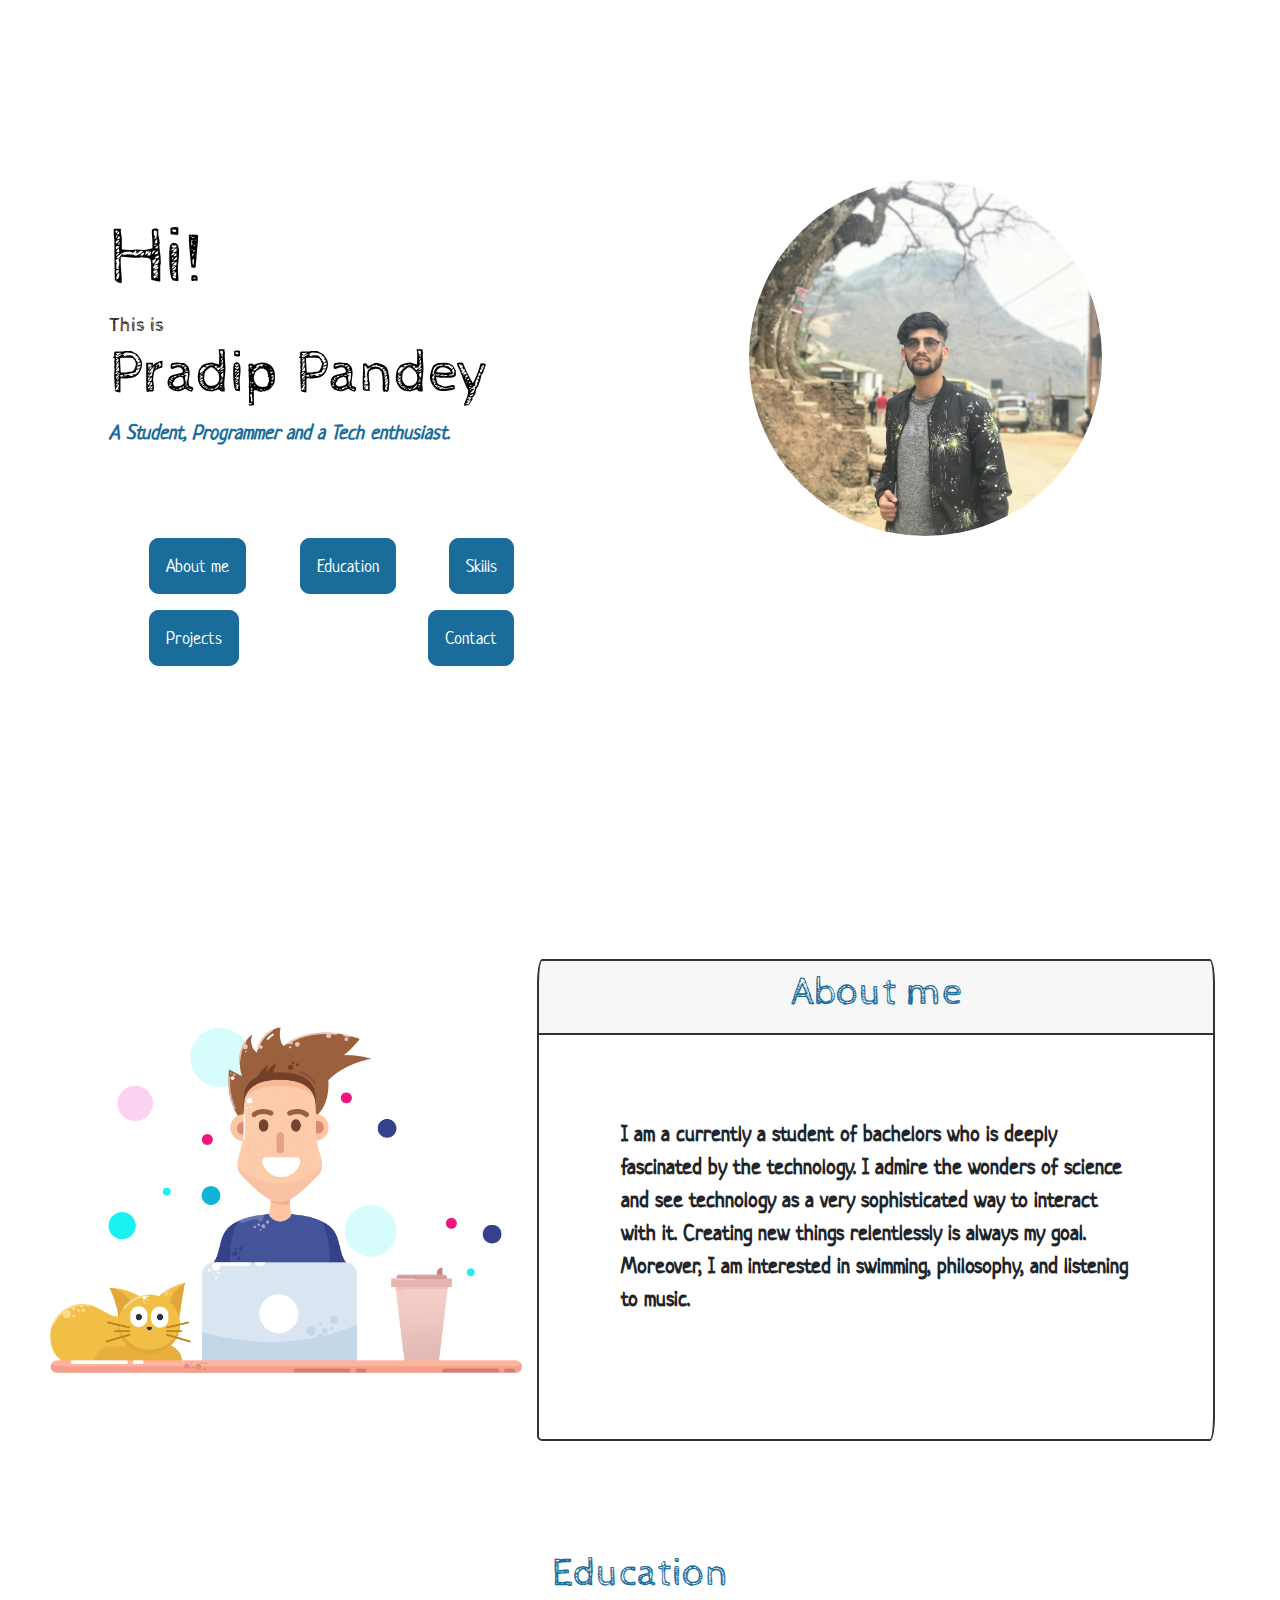
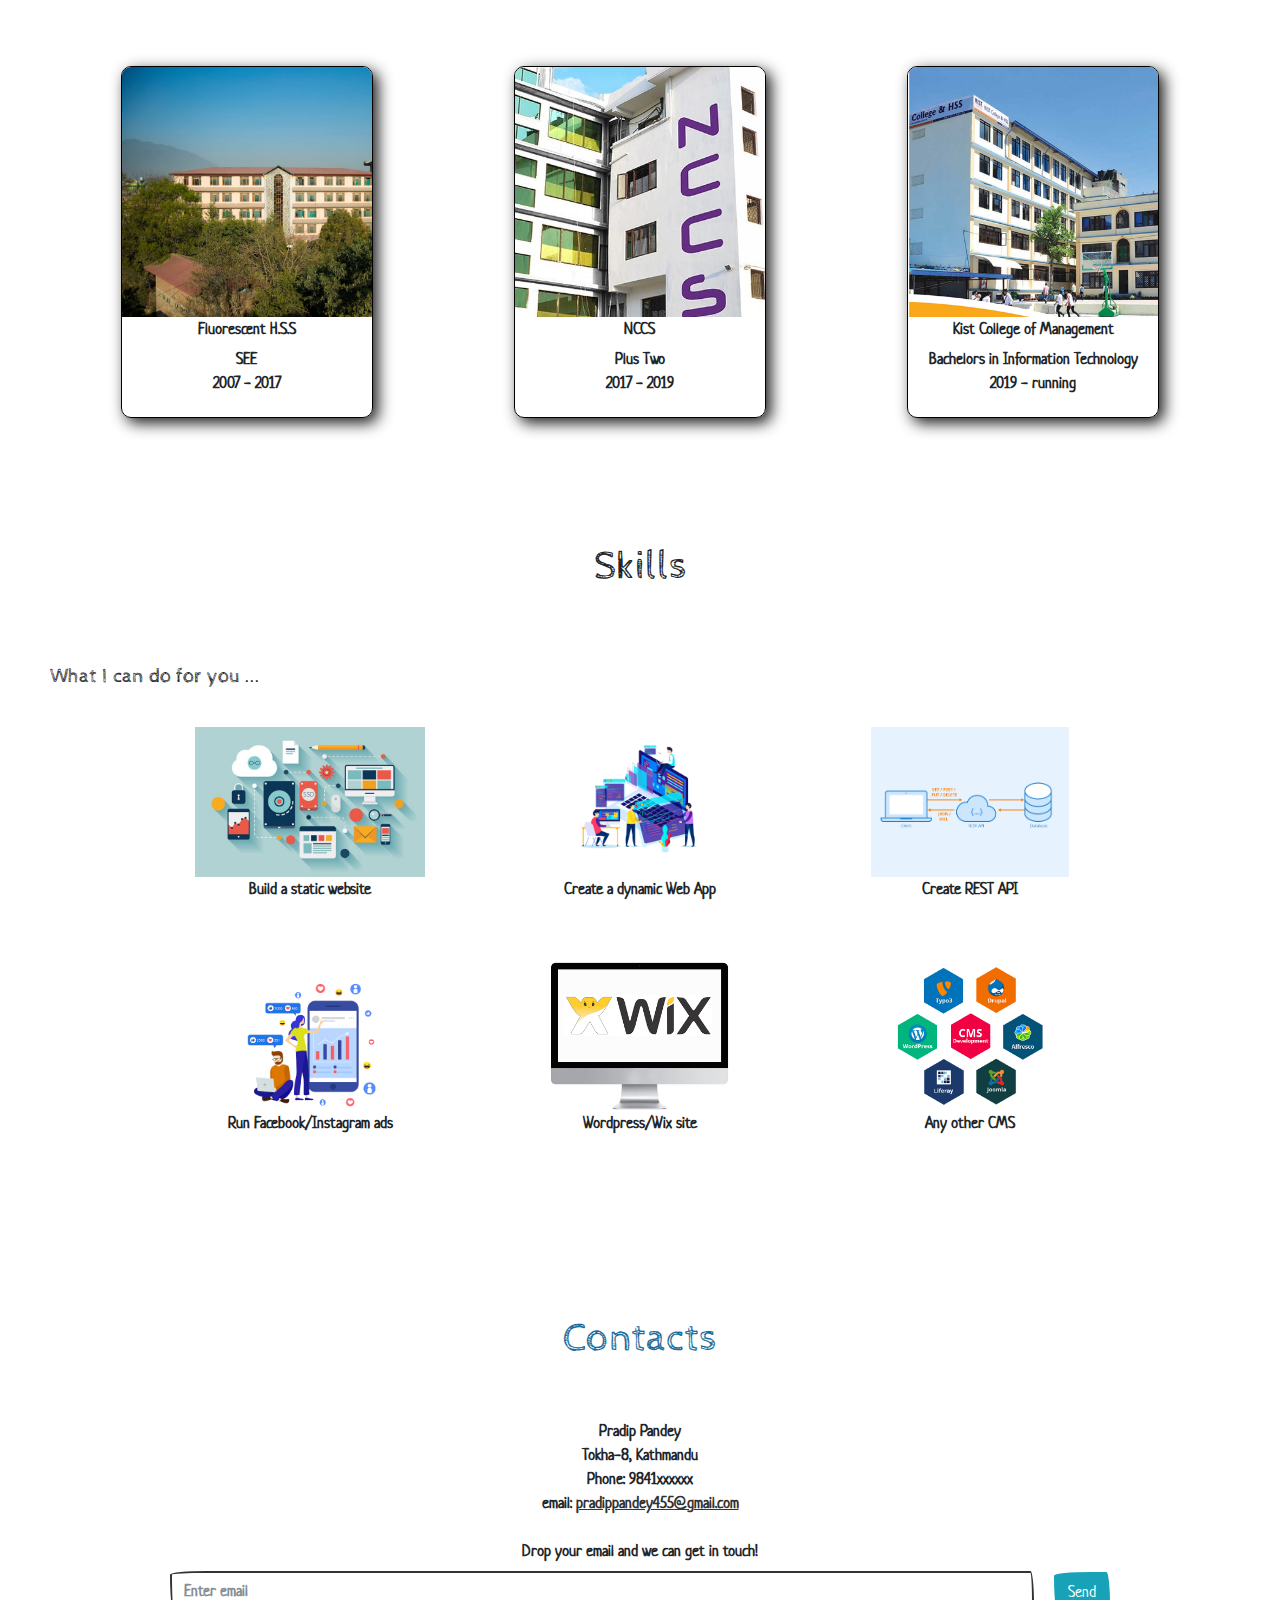
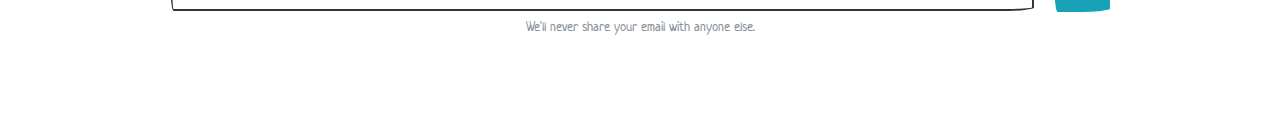
<file: index.html>
<html>
    <head>
        <meta charset="utf-8">
        <meta name="viewport" content="width=device-width,initial-scale=1.0">
        <title>PRAW DEEP</title>
        <link rel="stylesheet" href="https://maxcdn.bootstrapcdn.com/bootstrap/4.0.0/css/bootstrap.min.css" integrity="sha384-Gn5384xqQ1aoWXA+058RXPxPg6fy4IWvTNh0E263XmFcJlSAwiGgFAW/dAiS6JXm" crossorigin="anonymous">
        <link rel="stylesheet" href="https://use.fontawesome.com/releases/v5.15.3/css/all.css" integrity="sha384-SZXxX4whJ79/gErwcOYf+zWLeJdY/qpuqC4cAa9rOGUstPomtqpuNWT9wdPEn2fk" crossorigin="anonymous">


        <link rel="stylesheet" href="assets/bootstrap.min.css"/>
        <link rel="stylesheet" href="assets/style.css"/>

        
        <script type="text/javascript" src="assets/script.js"></script>

    </head>
    <body>

        <!--First page -->
        <section class="page" id="first">
            <div class="" id="bar">
                <span id="logo">
                    <div id="hi"><h1>Hi!</h1><h2>This is <div id="name">Pradip Pandey</div></h2></div>
                    <p id="line"><i>A Student, Programmer and a Tech enthusiast.</i></p>
                </span>
                <ul id="nav">
                    <a href="#about"><li class="item btn btn-info">About me</li></a>
                    <a href="#education"><li class="item btn btn-info">Education</li></a>
                    <a href="#skills"><li class="item btn btn-info">Skills</li></a>
                    <a href="#projects"><li class="item btn btn-info">Projects</li></a>
                    <a href="#contacts"><li class="item btn btn-info">Contact</li></a>
                </ul>
            </div>
            <div id="photo">
                <br><br>
                <div class="holder"><img src="assets/me.jpg" id="me"></div><br>
                <div id="social">
                    <a href="https://www.facebook.com/prawww.deep"><i class="fab fa-facebook"></i></a>
                    <a href="https://www.instagram.com/praaw.deep/"><i class="fab fa-instagram"></i></a>
                    <a href="https://github.com/Deepan455"><i class="fab fa-github"></i></a>
                    <a href="https://www.linkedin.com/in/pradip-pandey-b40957198/"><i class="fab fa-linkedin"></i></a>
                    <a href="https://www.youtube.com/channel/UCYw-W1k4LvYlXab-2Px8snQ"><i class="fab fa-youtube"></i></a>
                </div>
            </div>
        </section>



        <!--About Me page -->
        <section id="about" class="page">
            <div class="aboutimage"><img id="programmer" src="assets/hero.png"></div>

            <div class="centercontent">
            <div class="card">
                <div class="card-header" id="about_head">
                    <h1 class="textcolor">About me</h1>
                </div>
                <div class="card-body">
                    <p class="card-text">
                        I am a currently a student of bachelors who is deeply fascinated by the technology. I
                        admire the wonders of science and see technology as a very sophisticated way to interact with it.
                        Creating new things relentlessly is always my goal. Moreover, I am interested in swimming, philosophy, and listening to music.
                    </p>
                </div>
            </div>
        </div>
        </section>



        <!--Education Section-->
        <section id="education" class= "page">
            <h1><center class="textcolor">Education<center></h1>
            <div id="education_box">
                <div class = "box">
                    <div class = "box-image" ></div>
                    <div class = "box-text">Fluorescent H.S.S</div>
                    <div class = "box-level">SEE <br> 2007 - 2017</div>
                </div>

                <div class = "box">
                    <div class = "box-image"></div>
                    <div class = "box-text">NCCS</div>
                    <div class = "box-level">Plus Two<br>2017 - 2019</div>
                </div>

                <div class = "box">
                    <div class = "box-image"></div>
                    <div class = "box-text">Kist College of Management</div>
                    <div class = "box-level">Bachelors in Information Technology <br> 2019 - running</div>

                </div>
            </div>
        </section>

        <section id="skills" class="page">
            <center><h1 color="textcolor">Skills</h1></center>
            <div id="tools">
               <i class="fab fa-html5"></i>
               <i class="fab fa-css3-alt"></i>
               <i class="fab fa-js"></i>
               <i class="fab fa-python"></i>
               <i class="fab fa-Wordpress"></i>
            </div><br>

            <h5>What I can do for you ...</h5>
            <div id="service">
                <div><div class="imageholder"><img src="assets/static.jpg" class="hint"></div><div class="centertext">Build a static website</div></div>
                <div><div class="imageholder"><img src="assets/dynamic.png" class="hint"></div><div class="centertext">Create a dynamic Web App</div></div>
                <div><div class="imageholder"><img src="assets/rest.png" class="hint"></div><div class="centertext">Create REST API</div></div>
                <div><div class="imageholder"><img src="assets/facebook.png" class="hint"></div><div class="centertext">Run Facebook/Instagram ads</div></div>
                <div><div class="imageholder"><img src="assets/wix.jpg" class="hint"></div><div class="centertext">Wordpress/Wix site</div></div>
                <div><div class="imageholder"><img src="assets/cms.png" class="hint"></div><div class="centertext">Any other CMS</div></div>
            </div>

        </section>

        <section class="page" id="contacts">
            <span class="detail">
                <h1 class="topword textcolor">Contacts</h1>
                <br><br>
                Pradip Pandey<br>
                Tokha-8, Kathmandu<br>
                Phone: 9841xxxxxx<br>
                email: <a href="mailto:pradippandey455@gmail.com">pradippandey455@gmail.com</a><br>
                <label for="exampleInputEmail1" class="form-label mt-4">Drop your email and we can get in touch!</label>
                <input type="email" class="form-control" id="exampleInputEmail1" aria-describedby="emailHelp" placeholder="Enter email" required><button type="button" id="send" class="btn btn-info">Send</button>
                <small id="emailHelp" class="form-text text-muted">We'll never share your email with anyone else.</small>
            </span>
            <div id="social">
                    <a href="https://www.facebook.com/prawww.deep"><i class="fab fa-facebook"></i></a>
                    <a href="https://www.instagram.com/praaw.deep/"><i class="fab fa-instagram"></i></a>
                    <a href="https://github.com/Deepan455"><i class="fab fa-github"></i></a>
                    <a href="https://www.linkedin.com/in/pradip-pandey-b40957198/"><i class="fab fa-linkedin"></i></a>
                     <a href="https://www.youtube.com/channel/UCYw-W1k4LvYlXab-2Px8snQ"><i class="fab fa-youtube"></i></a>
            </div>
        </section>

        
    </body>
</html>
</file>
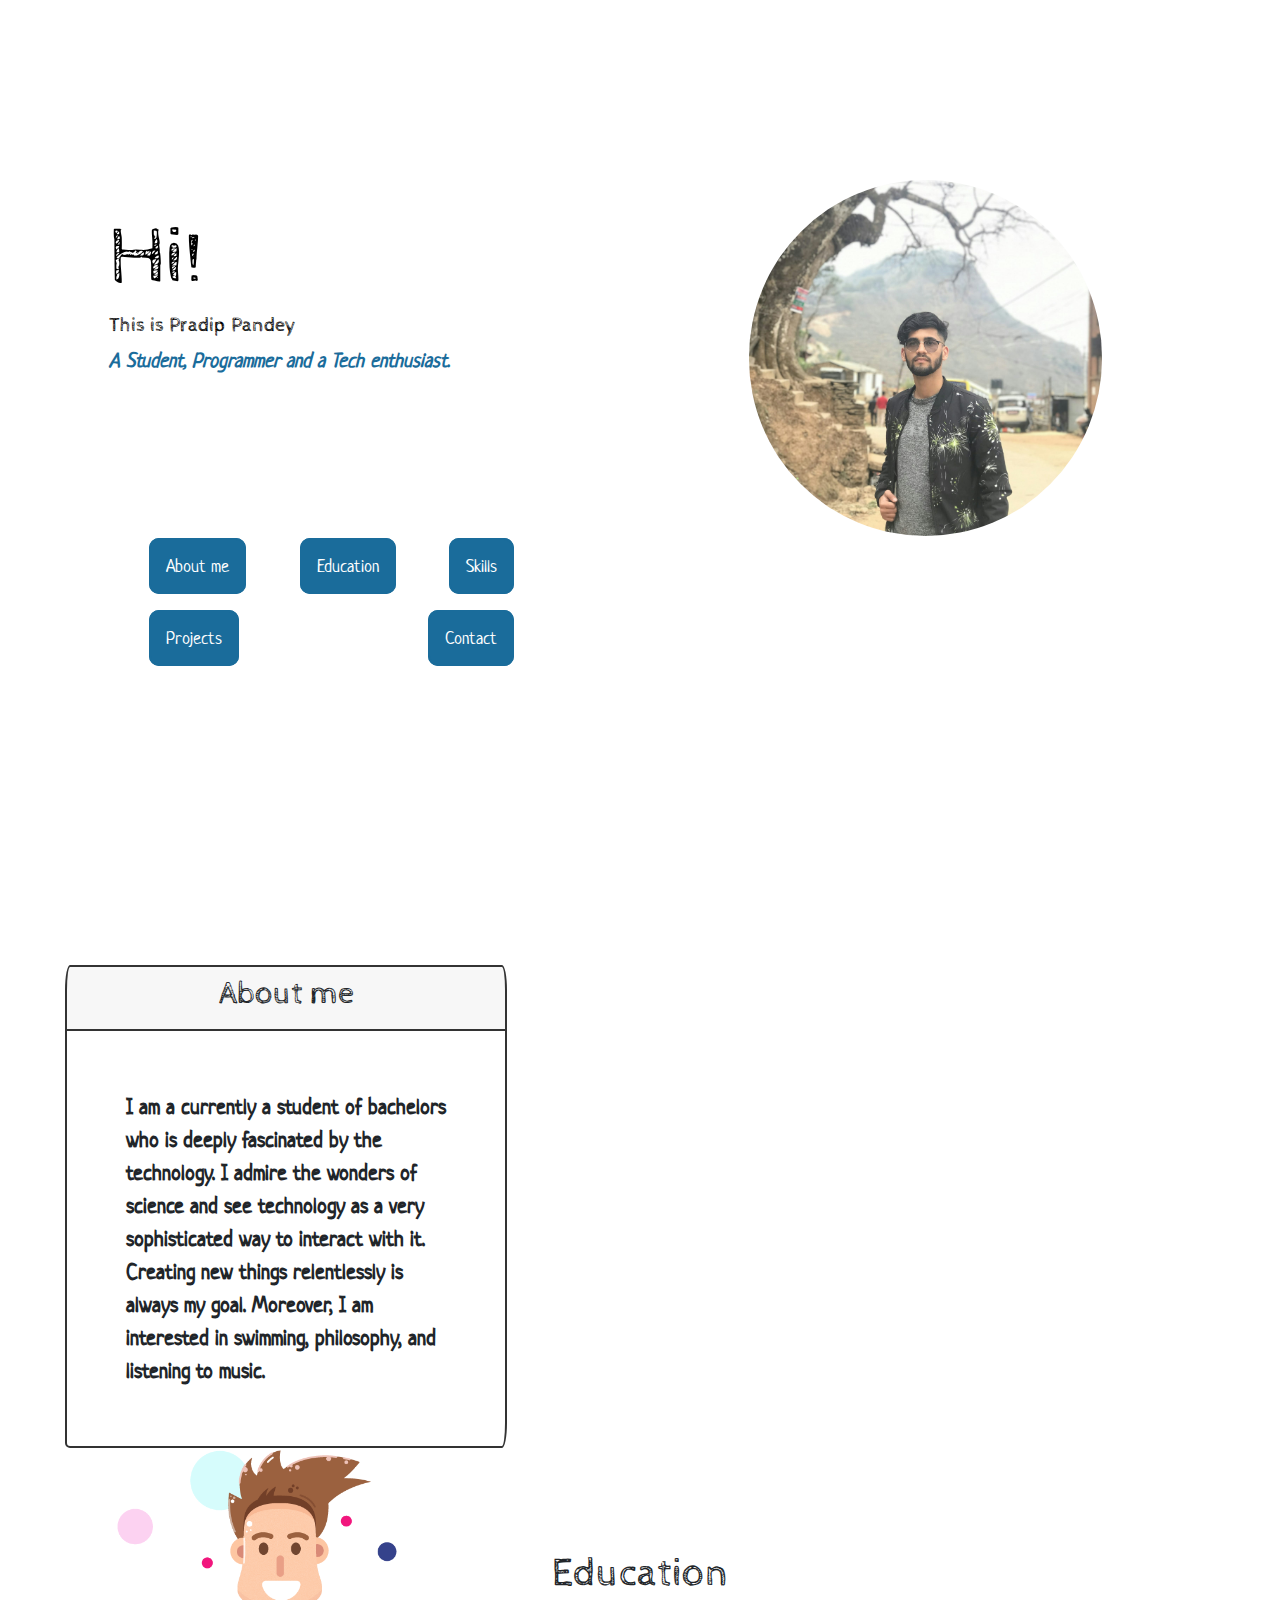
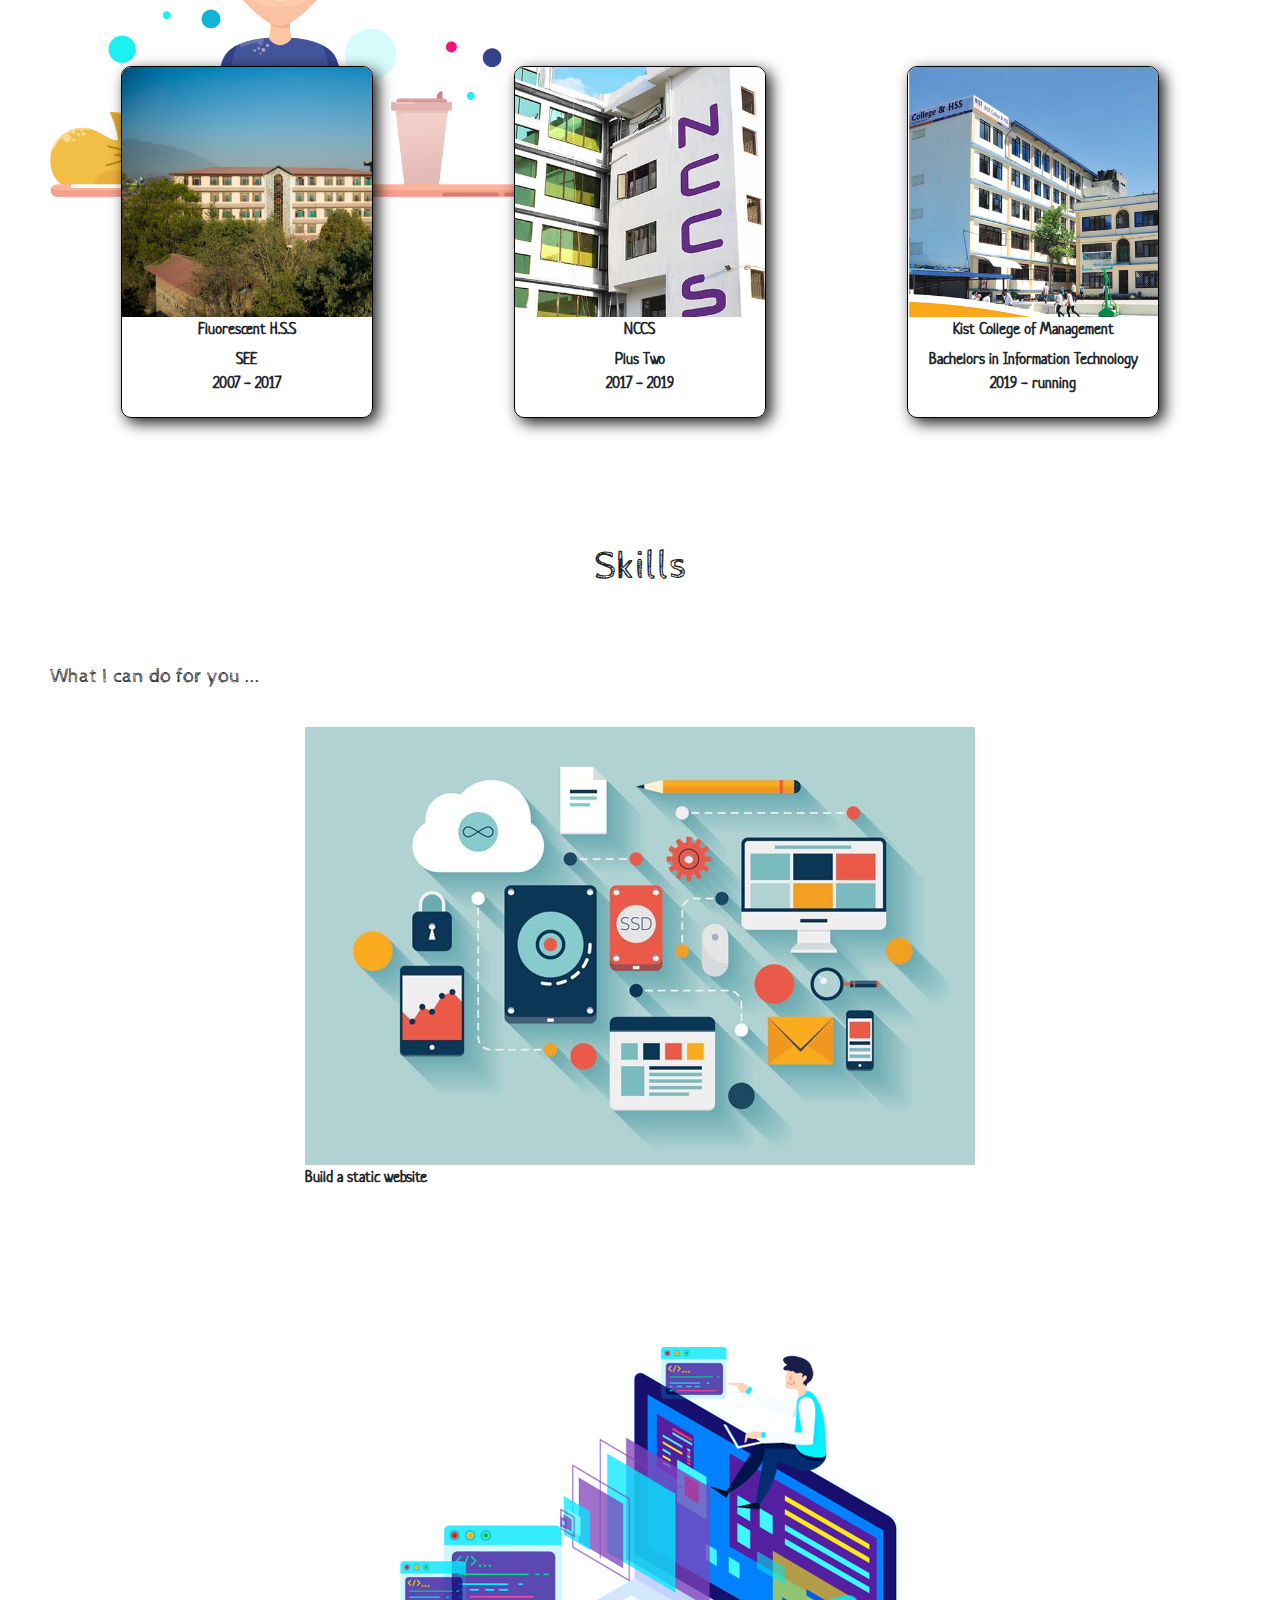
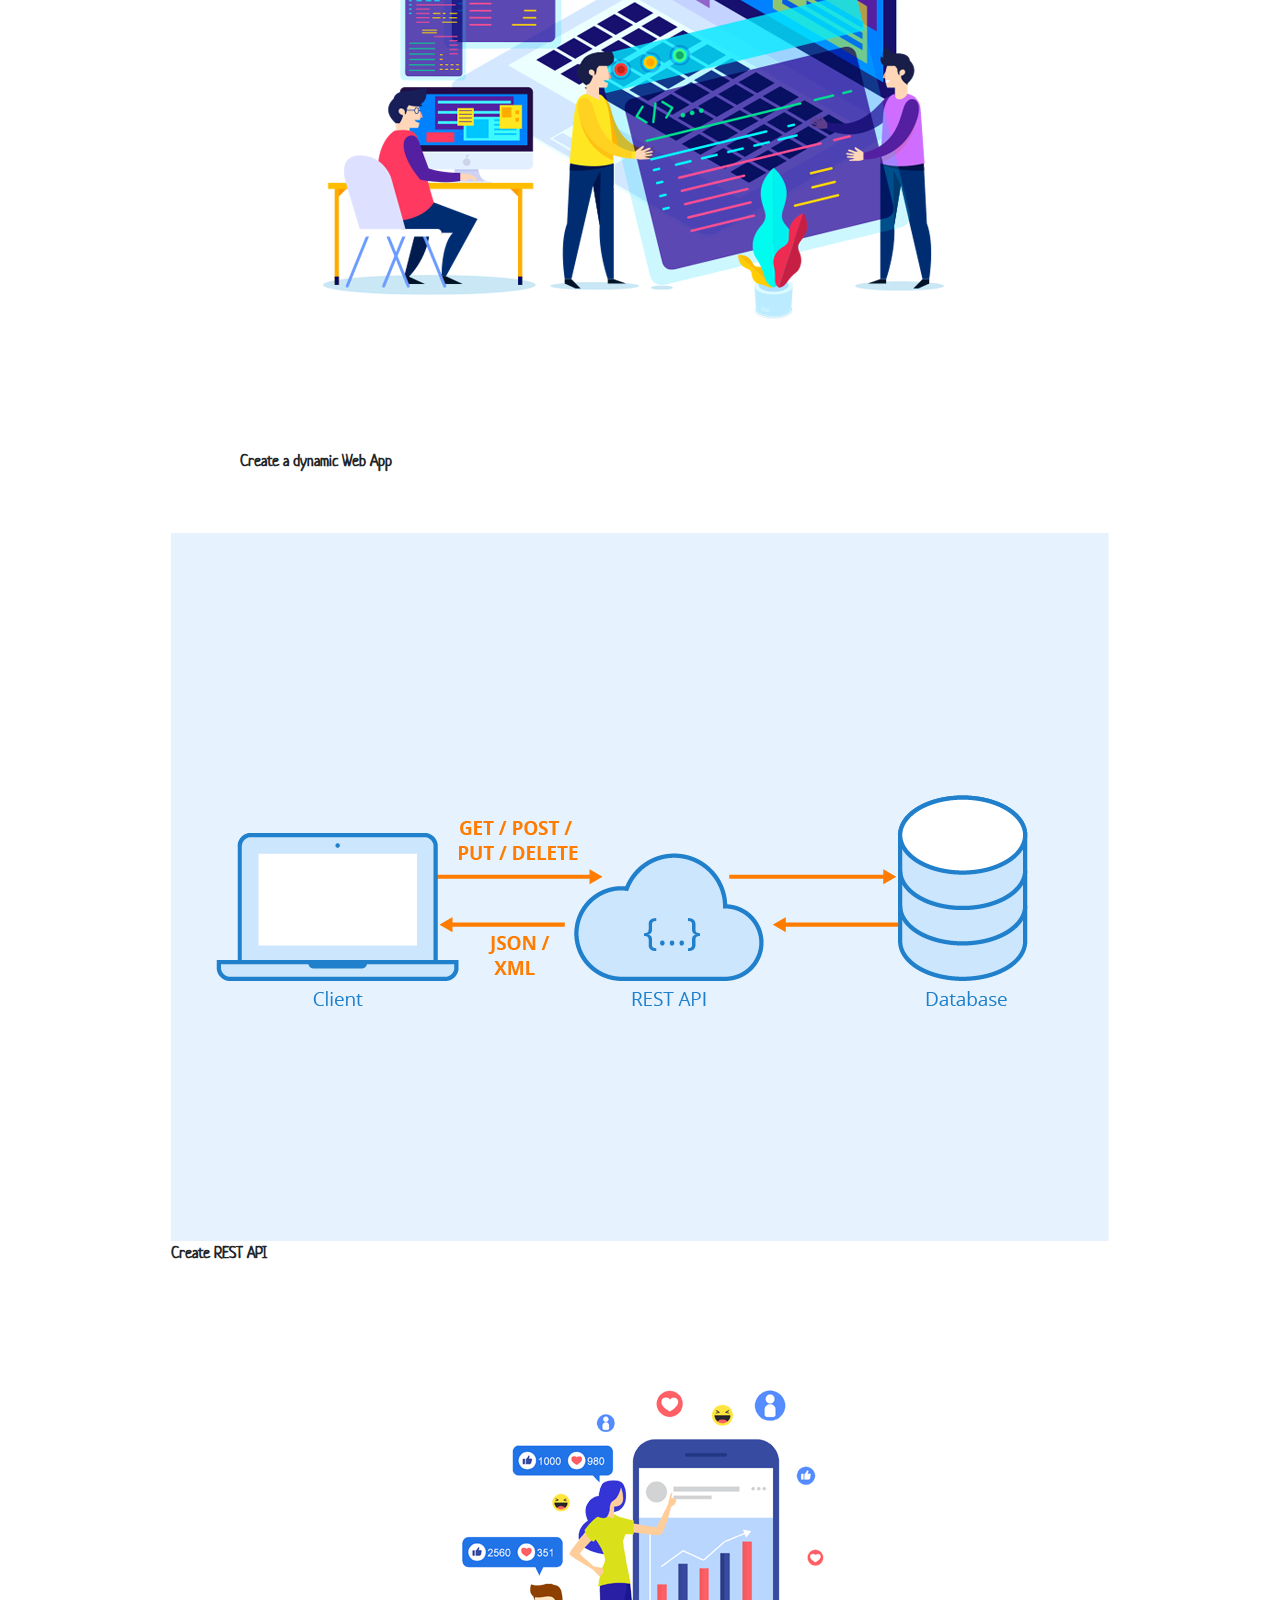
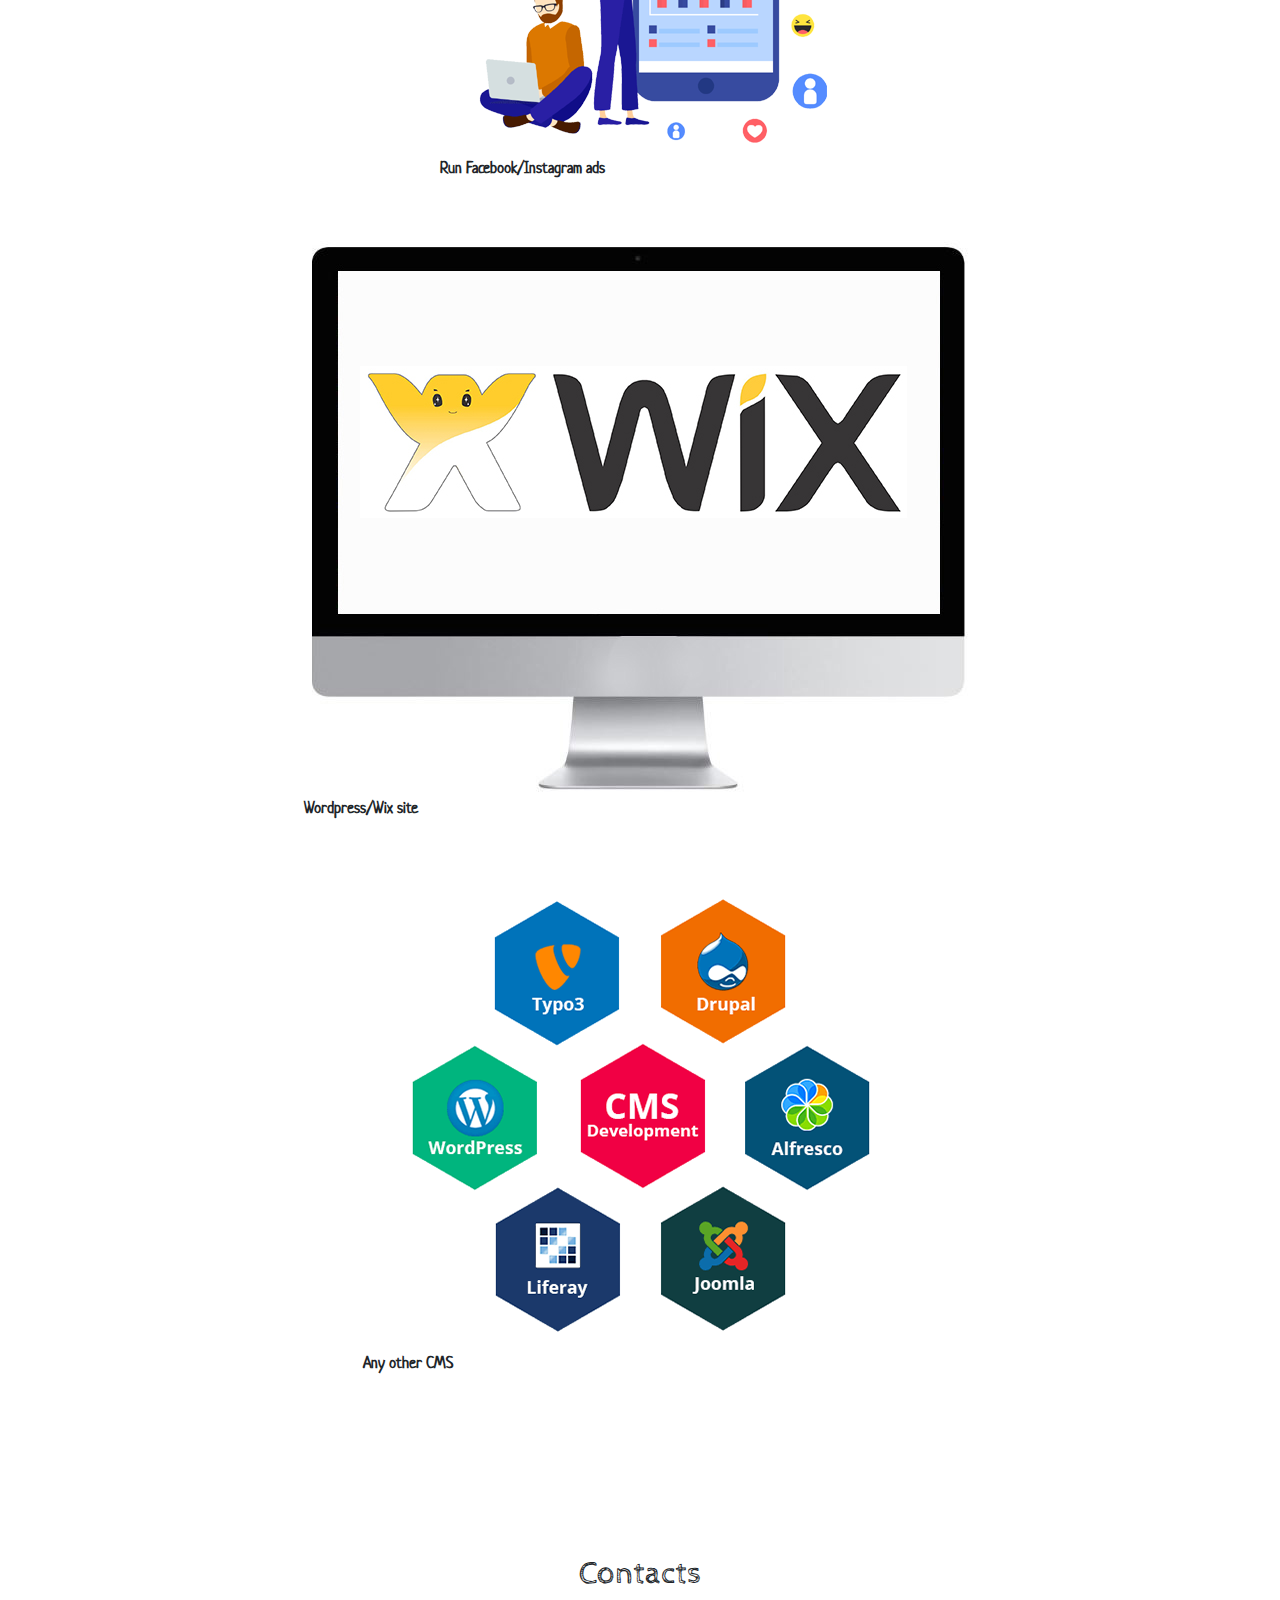
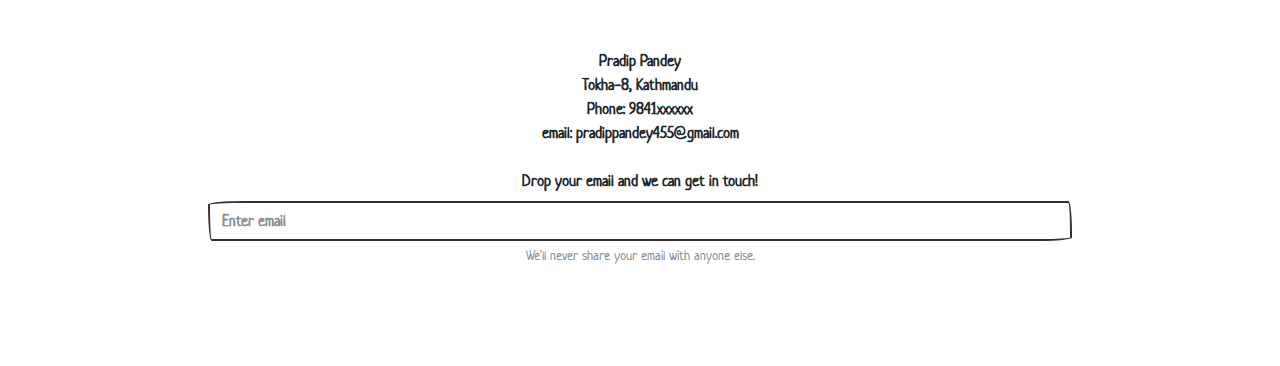
<file: pradip.html>
<html>
    <head>
        <meta charset="utf-8">
        <meta name="viewport" content="width=device-width,initial-scale=1.0">
        <title>PRAW DEEP</title>
        <link rel="stylesheet" href="https://maxcdn.bootstrapcdn.com/bootstrap/4.0.0/css/bootstrap.min.css" integrity="sha384-Gn5384xqQ1aoWXA+058RXPxPg6fy4IWvTNh0E263XmFcJlSAwiGgFAW/dAiS6JXm" crossorigin="anonymous">
        <link rel="stylesheet" href="https://use.fontawesome.com/releases/v5.15.3/css/all.css" integrity="sha384-SZXxX4whJ79/gErwcOYf+zWLeJdY/qpuqC4cAa9rOGUstPomtqpuNWT9wdPEn2fk" crossorigin="anonymous">


        <link rel="stylesheet" href="assets/bootstrap.min.css"/>
        <link rel="stylesheet" href="assets/style.css"/>

    </head>
    <body>

        <!--First page -->
        <section class="page" id="first">
            <div class="" id="bar">
                <span id="logo">
                    <div id="hi"><h1>Hi!</h1><h2>This is Pradip Pandey</h2></div>
                    <p id="line"><i>A Student, Programmer and a Tech enthusiast.</i></p>
                </span>
                <ul id="nav">
                    <a href="#about"><li class="item btn btn-info">About me</li></a>
                    <a href="#education"><li class="item btn btn-info">Education</li></a>
                    <a href="#skills"><li class="item btn btn-info">Skills</li></a>
                    <a href="#projects"><li class="item btn btn-info">Projects</li></a>
                    <a href="#contacts"><li class="item btn btn-info">Contact</li></a>
                </ul>
            </div>
            <div id="photo">
                <br><br>
                <div class="holder"><img src="assets/me.jpg" id="me"></div><br>
                <div id="social">
                    <a href="https://www.facebook.com/prawww.deep"><i class="fab fa-facebook"></i></a>
                    <a href="https://www.instagram.com/praaw.deep/"><i class="fab fa-instagram"></i></a>
                    <a href="https://github.com/Deepan455"><i class="fab fa-github"></i></a>
                    <a href="https://www.linkedin.com/in/pradip-pandey-b40957198/"><i class="fab fa-linkedin"></i></a>
                    <a href="https://www.youtube.com/channel/UCYw-W1k4LvYlXab-2Px8snQ"><i class="fab fa-youtube"></i></a>
                </div>
            </div>
        </section>



        <!--About Me page -->
        <section id="about" class="page">
            <img id="programmer" src="assets/hero.png">
            <div id="text">

                <div class="card bg-light mb-3" style="max-width: 50rem;">
                    <div class="card-header" id="about_head"><h2>About me</h2></div>
                        <div class="card-body">
                            <p class="card-text">
                                I am a currently a student of bachelors who is deeply fascinated by the technology. I
                                admire the wonders of science and see technology as a very sophisticated way to interact with it.
                                Creating new things relentlessly is always my goal. Moreover, I am interested in swimming, philosophy, and listening to music.
                            </p>
                        </div>
                </div>
            </div>
        </section>



        <!--Contacts Section-->
        <section id="education" class= "page">
            <h1><center>Education<center></h1>
            <div id="education_box">
                <div class = "box">
                    <div class = "box-image" ></div>
                    <div class = "box-text">Fluorescent H.S.S</div>
                    <div class = "box-level">SEE <br> 2007 - 2017</div>
                </div>

                <div class = "box">
                    <div class = "box-image"></div>
                    <div class = "box-text">NCCS</div>
                    <div class = "box-level">Plus Two<br>2017 - 2019</div>
                </div>

                <div class = "box">
                    <div class = "box-image"></div>
                    <div class = "box-text">Kist College of Management</div>
                    <div class = "box-level">Bachelors in Information Technology <br> 2019 - running</div>

                </div>
            </div>
        </section>

        <section id="skills" class="page">
            <center><h1>Skills</h1></center>
            <div id="tools">
               <i class="fab fa-html5"></i>
               <i class="fab fa-css3-alt"></i>
               <i class="fab fa-js"></i>
               <i class="fab fa-python"></i>
               <i class="fab fa-Wordpress"></i>
            </div><br>

            <h5>What I can do for you ...</h5>
            <div id="service">
                <div><img src="assets/static.jpg" class="hint"><br>Build a static website</div>
                <div><img src="assets/dynamic.png" class="hint"><br>Create a dynamic Web App</div>
                <div><img src="assets/rest.png" class="hint"><br>Create REST API</div>
                <div><img src="assets/facebook.png" class="hint"><br>Run Facebook/Instagram ads</div>
                <div><img src="assets/wix.jpg" class="hint"><br>Wordpress/Wix site</div>
                <div><img src="assets/cms.png" class="hint"><br>Any other CMS</div>
            </div>

        </section>

        <section class="page" id="contacts">
            <span class="detail">
                <h2 class="topword">Contacts</h2>
                <br><br>
                Pradip Pandey<br>
                Tokha-8, Kathmandu<br>
                Phone: 9841xxxxxx<br>
                email: pradippandey455@gmail.com<br>
                <label for="exampleInputEmail1" class="form-label mt-4">Drop your email and we can get in touch!</label>
                <input type="email" class="form-control" id="exampleInputEmail1" aria-describedby="emailHelp" placeholder="Enter email">
                <small id="emailHelp" class="form-text text-muted">We'll never share your email with anyone else.</small>
            </span>
            <div id="social">
                    <a href="https://www.facebook.com/prawww.deep"><i class="fab fa-facebook"></i></a>
                    <a href="https://www.instagram.com/praaw.deep/"><i class="fab fa-instagram"></i></a>
                    <a href="https://github.com/Deepan455"><i class="fab fa-github"></i></a>
                    <a href="https://www.linkedin.com/in/pradip-pandey-b40957198/"><i class="fab fa-linkedin"></i></a>
                     <a href="https://www.youtube.com/channel/UCYw-W1k4LvYlXab-2Px8snQ"><i class="fab fa-youtube"></i></a>
            </div>
        </section>

        
    </body>
</html>
</file>
<file: assets/style.css>
*{
	padding:0;
	margin:0;
}

.page{
    width: 100%;
    padding: 50px;
    display: block;
}

#first
{
	display: grid;
	grid-gap: 20px;
	grid-template: 1fr/50% 50%;
	background: #fff;
	height: 100vh;
}

#bar{
	display: grid;
	grid-template: repeat(10,10%)/repeat(10,10%);
}


#logo{
	grid-row: 3;
	grid-column: 2/11;
	font-weight: 4px;
	color: #1a6c9b;
}

#hi{
	color:black;
}

#hi>h1{
	font-size:80px;
}

#name{
	font-size:60px;
}

#hi>h2{
	font-size:20px;
}

#line{
	font-size: 20px;
}


#nav{
	grid-row: 7/9;
	grid-column: 2/9;
	display: flex;
	justify-content: space-between;
	align-items:center;
	flex-wrap: wrap;
}


#photo{
    position: relative;
    grid-area: 1/2;
}

.holder{
	height: 65%;
	width: 60%;
	min-height: 35%;
	position: relative;
	left: 15%;
	display: flex;
	align-items: center;
	justify-content: center;
}

#me{
	max-width: 100%;
	max-height: 100%;
	display: block;
	margin:auto;
	border-radius: 50%;
	position: absolute;
	transition: width 1s linear;
	transform-origin: center;
	animation:image_grow 0.5s linear;
	overflow: hidden;
}

#social{
	text-align: center;
}

#social .fab{
	font-size: 30px;
	margin: 10px;
}


#social .fab{
	font-size: 30px;
	margin: 10px;
}


@keyframes jump{
	0%{
		transform: translateX(0px);
	}
	50%{
		transform: translateY(-10px);
	}
}


.fa-facebook:hover{
	color:#3b5998;
	transition: 0.5s linear;
	animation: jump 0.5s linear;
}

.fa-instagram:hover{
	color:#cc1d83;
}

.fa-linkedin:hover{
	color:#0072b1;
}

.fa-github:hover{
	color:#4078c0;;
}

.fa-youtube:hover{
	color:red;
}

.fa-html5{
	color: #eb5757;
}

.fa-css3-alt{
	color: #5772eb;
}

.fa-js{
	color: #fab905;
}

.fa-python{
	color: #57eb9a;
}

.fa-wordpress{
	color: lightblue;
}


.fa-html5{
	color: #eb5757;
}

.fa-css3-alt{
	color: #5772eb;
}

.fa-js{
	color: #fab905;
}

.fa-python{
	color: #57eb9a;
}

.fa-wordpress{
	color: lightblue;
}

#tools .fab{
	font-size: 50px;
}


#social .fab:hover{
	transform:scale(1.2);
	transition: 0.5s linear;
	animation: jump 0.5s linear;
}
@keyframes image_grow{
	0%{
		width: 0px;
	}
	100%{
		width:inherit;
	}
}


#nav a{
    text-decoration: none;
    color: white;
	margin: 8px;
    transition:transform 0.1s;
}

#nav li{
	list-style-type: none;
	background-color: #1a6c9b;
	width: 90px;
	height: 25px;
	display: inline;
	border-radius: 10px;
	font-size: 18;
	padding: 15px;
	text-align: center;
	border-color:#1a6c9b;
}

#nav>a:hover .item{
	color:#1a6c9b;
	background: white;
}

#nav>a:hover{
    transform: scale(1.1);
}


#about{
	height: 600px;
	display: grid;
	grid-template:100%/40% auto;
	/* border:3px solid red; */
}

.aboutimage{
	width:100%;
	display:flex;
	justify-content: center;
	align-items: center;
}

#programmer{
    float: left;
    width: 100%;
    grid-row: 3;
    grid-column: 1; 
}

#about_head{
	text-align: center;
}

#tools{
	display: flex;
	justify-content: space-around;
	margin: 25px 0px;
}

#service{
	display: flex;
	flex-wrap: wrap;
	justify-content: center;
}

#service>div{
	display: block;
	margin-left: auto;
	margin-right: auto;
	margin: 10px 20px;
	padding: 20px;
}

.hint{
	max-width: 	100%;
	/* height: 100; */
	max-height: 100%;
	/* object-fit: cover; */
}

.imageholder{
	width:100%;
	display:flex;
	justify-content: center;
	align-items: center;
	height:150px;
	width: 250px;
}

.centertext{
	text-align: center;
}

.centercontent{
	display: flex;
	justify-content: center;
	align-items: center;
}

/* For theme card modification */
.card-body{
	padding: 10%;
}


.card{
	margin: 15px;
	max-width: 700;
}

.card-text{
	min-height: 270px;
	padding: 15px;
	font-size: 22;
}


#contacts{
    /* border: 1px solid red; */
    text-align: center;
    padding: 100px;
}


.image{
    display: inline;
}




#education_box{
	display: flex;
	flex-flow: row wrap;
	justify-content: space-around;
}


.box{
	border: 1px solid black;
	margin: 25px;
	margin-top: 60px;
	display: grid;
	border-radius: 10px;
	grid-template-columns: 250px;
	grid-template-rows: 250px 30px 70px;
	box-shadow: 5px 5px 15px rgba(0,0,0,0.9);
	text-align: center;
	overflow: hidden;
	transition: transform 0.25s linear;

}

.box:hover{
	transform: scale(1.1);
}


.box:nth-child(1) > .box-image {
	background : url("assets/fhss.jpg");
	background-size: cover;
}

.box:nth-child(2) .box-image{
	background:url("assets/nccs.jpg");
	background-size: cover;
}

.box:nth-child(3) .box-image{
	background:url("assets/kist.png");
	background-size: cover;
}

.box{
	border: 1px solid black;
	margin: 25px;
	margin-top: 60px;
	display: grid;
	border-radius: 10px;
	grid-template-columns: 250px;
	grid-template-rows: 250px 30px 70px;
	box-shadow: 5px 5px 15px rgba(0,0,0,0.9);
	text-align: center;
	overflow: hidden;
	transition: transform 0.25s linear;

}

.box:hover{
	transform: scale(1.1);
}
/* 
.box-image{
}

.box-text{
}

.box-level{} */

.box:nth-child(1) > .box-image {
	background : url("fhss.jpg");
	background-size: cover;
}

.box:nth-child(2) .box-image{
	background:url("nccs.jpg");
	background-size: cover;
}

.box:nth-child(3) .box-image{
	background:url("kist.png");
	background-size: cover;
}

.textcolor{
	color:#1a6c9b;
}


/* MaKing it Mobile Responsive */

@media screen and (max-width: 600px)
{
	#first{
		height: 165vh;
		grid-template-rows: 50% 50%;
		grid-template-columns: 100%;
	}
	#bar{
		grid-row: 1;
		grid-column: 1;
	}
	#photo{
		grid-row: 2;
		grid-column: 1;
	}
	#logo{
		grid-row:1;
	}
	#nav{
		grid-row:6/11;
	}

	#programmer{
		grid-row: 1;
    	grid-column: 1;
    	width: 70%;
    	float: center;
    	display: table-cell;
    	position: relative;
    	left: 15%;
    	right: 15%;
	}

	#text{
    	grid-row: 2;
	    grid-column-start: 1;
	}
}

@media screen and (max-width: 1050px) and (min-width: 600px)
{
	#logo{
		grid-row: 2;
	}
	#nav{
		grid-row: 6/11;
	}
	#me{
		width:240px;
		height: auto;
		max-width: 200%;
	}
}

#exampleInputEmail1{
	width: 80%;
	display: inline-block;
}

#send{
	display: inline-block;
	margin-left: 20px;
}
</file>
